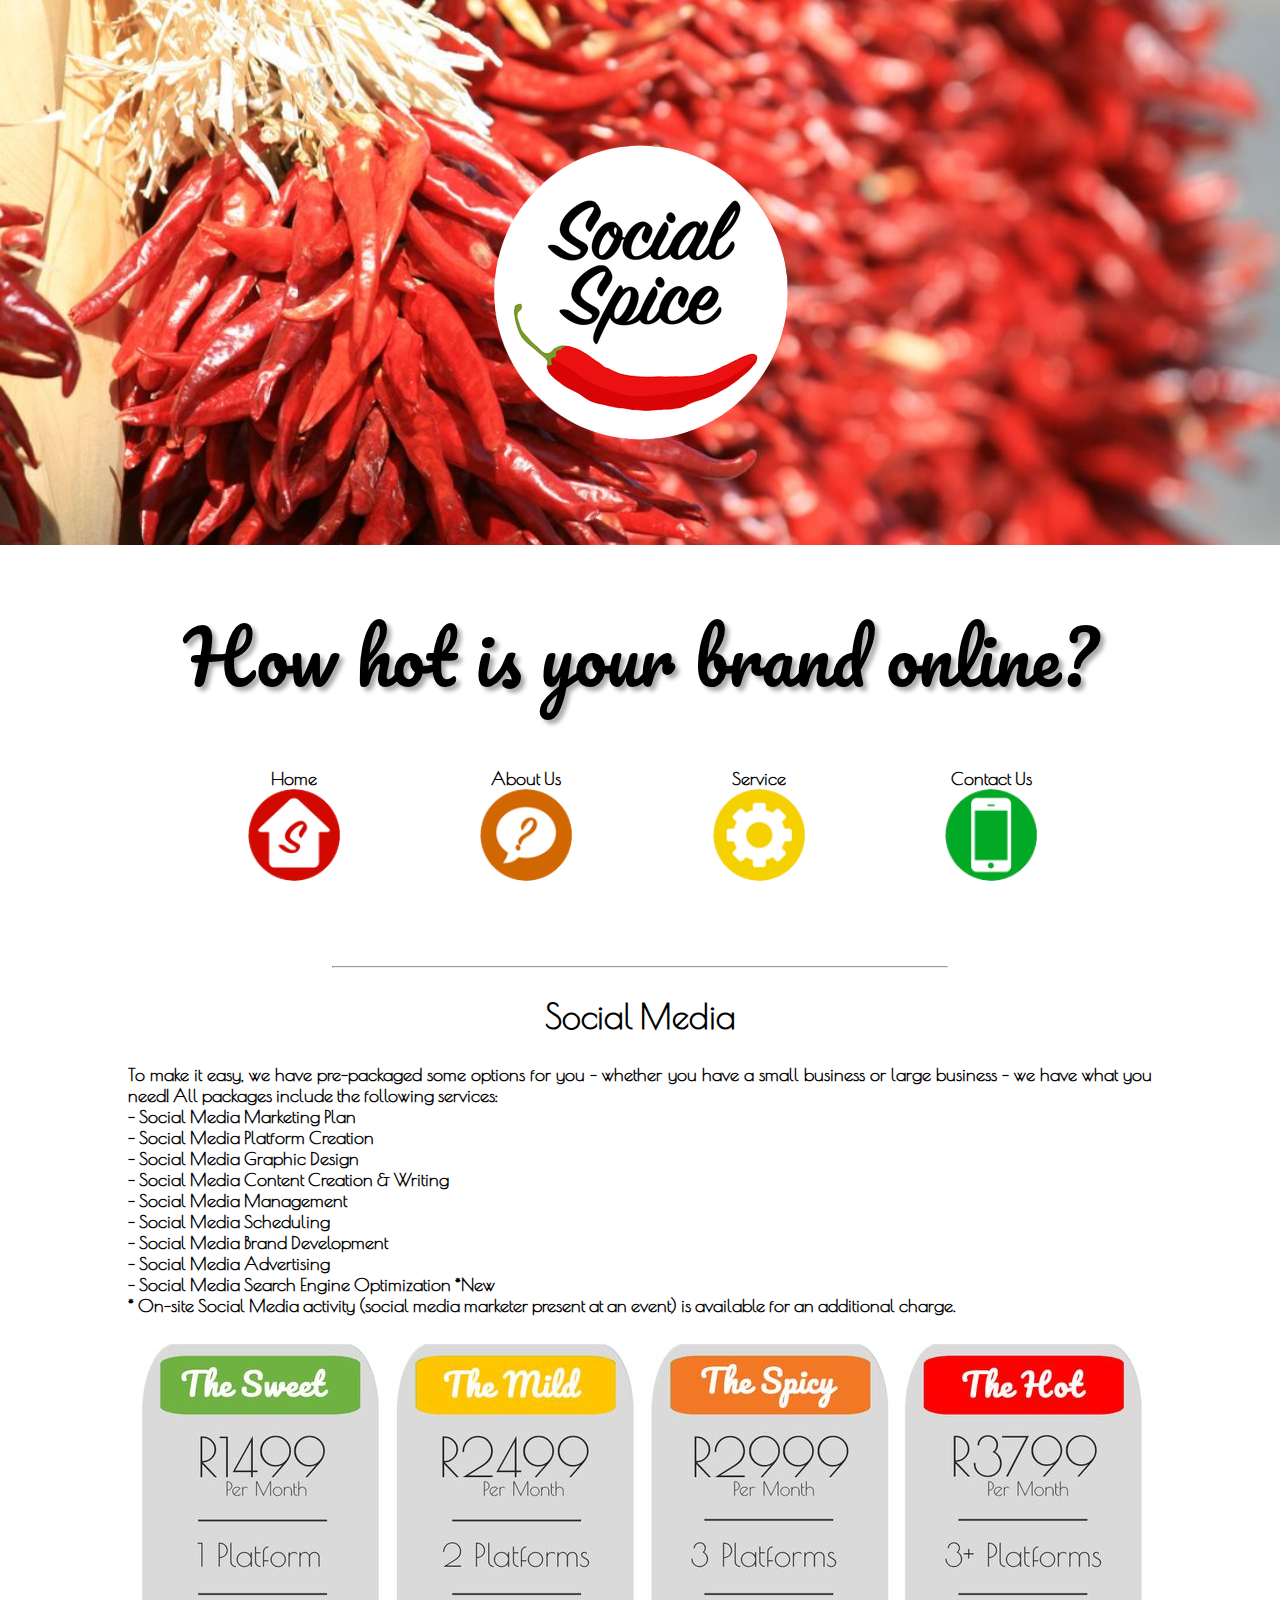
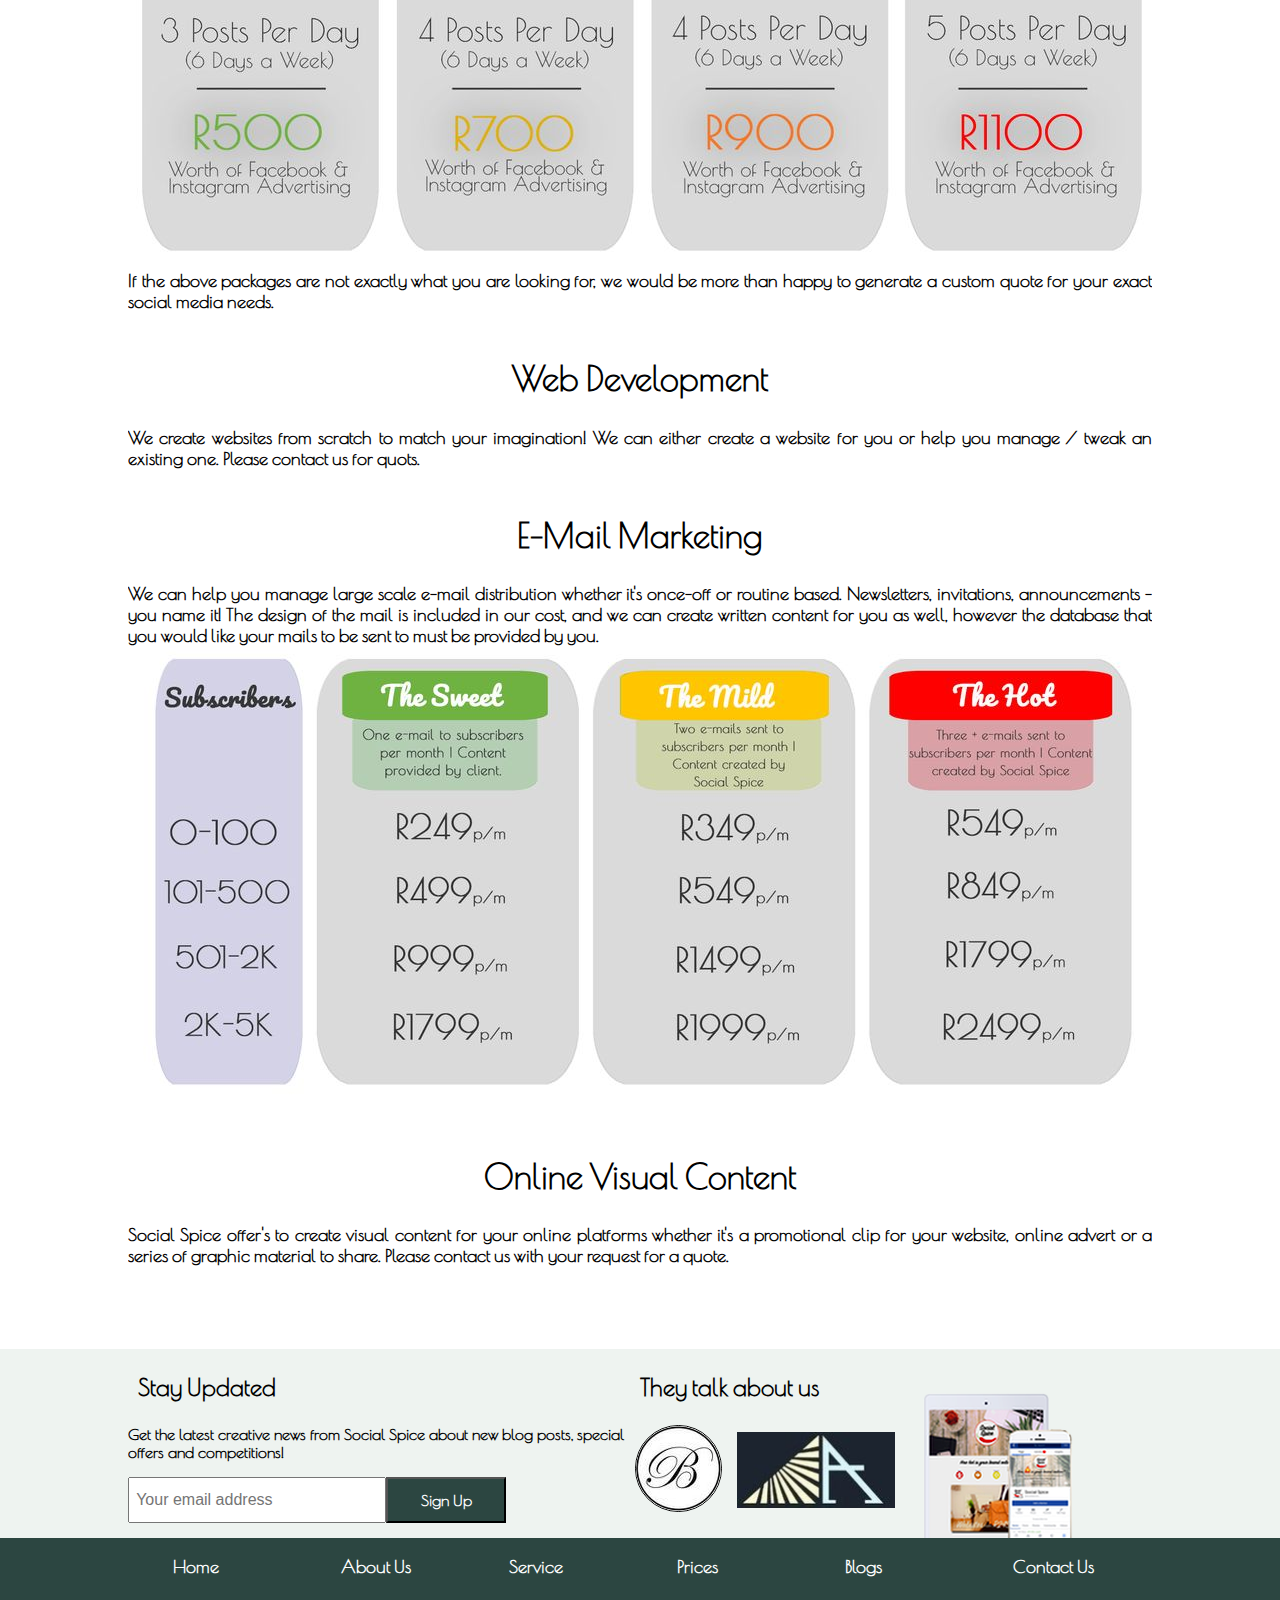
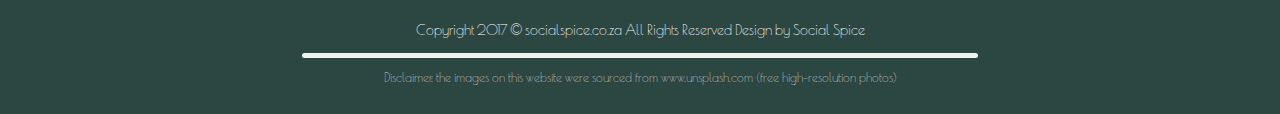
<file: service.html>
<!doctype html>
<html>
<head>
<meta charset="utf-8">
<link href="https://fonts.googleapis.com/css?family=Pacifico" rel="stylesheet">
<link href="https://fonts.googleapis.com/css?family=Poiret+One" rel="stylesheet">
<title>We have the perfect package.</title>
<meta name="keywords" content="spice, marketing, management, social, media, website, design, visual, content, graphic, videography, photography, freelance, professional, facebook, instagram, packages, affordable, South Africa.">
<meta name="description" content="Take a look at our affordable monthly / once-off packages, we are sure that you will find one that suits your needs! If not, we would be more than happy to customize a package for you!">
<meta name="viewport" content="width=device-width">
<link href="css/style.css" rel="stylesheet" type="text/css" />
<link rel="shortcut icon" type="image/x-icon" href="favicon.ico" />
</head>

<body>

  <header class="headerServices">
    <div class="wrapper">
      <div class="logo"><img class="logoImg" src="img/chilliNoLogo.png"></div>
    </div>
  </header>
  
  <div id="slogan">
    <div class="wrapper">
        <h1>How hot is your brand online?</h1>
    </div>      
  </div>
      
  <nav>
    <div class="wrapper">
      <div class="navButton"><a href="index.html">Home<img src="img/home.png" height="92"></a></div>
      <div class="navButton"><a href="aboutUs.html">About Us<img src="img/about.png" height="92"></a></div>
      <div class="navButton"><a href="service.html">Service</a><a href="service.html"><img src="img/service.png" height="92"></a></div>
      <div class="navButton"><a href="contacts.html">Contact Us</a><a href="contacts.html"><img src="img/contactUs.png" height="92"></a></div>
    </div>
  </nav>
  
  <main>
    <div class="wrapper">
      <article>
        <hr>
        <h2>Social Media</h2>
        <p> To make it easy, we have pre-packaged some options for you - whether you have a small business or large business - we have what you need! All packages include the following services:<br>
-	Social Media Marketing Plan<br>
-	Social Media Platform Creation <br>
-	Social Media Graphic Design <br>
-	Social Media Content Creation & Writing<br> 
-	Social Media Management <br>
-	Social Media Scheduling <br>
-	Social Media Brand Development<br>
-	Social Media Advertising<br>
-	Social Media Search Engine Optimization *New <br>
* On-site Social Media activity (social media marketer present at an event) is available for an additional charge. <br>
        <img src="img/smprice.jpg">
         If the above packages are not exactly what you are looking for, we would be more than happy to generate a custom quote for your exact social media needs.</p>
      </article>
      
      <article>
        <h2>Web Development</h2>
        <p>We create websites from scratch to match your imagination! We can either create a website for you or help you manage / tweak an existing one. Please contact us for quots.</p>
      </article>
      
      <article>
        <h2>E-Mail Marketing</h2>
        <p>We can help you manage large scale e-mail distribution whether it's once-off or routine based. Newsletters, invitations, announcements - you name it! The design of the mail is included in our cost, and we can create written content for you as well, however the database that you would like your mails to be sent to must be provided by you.<br>
        
        <img src="img/smemail.jpg">
         </p>
      </article>
      
      <article>
      <h2>Online Visual Content</h2>
      <p>Social Spice offer's to create visual content for your online platforms whether it's a promotional clip for your website, online advert or a series of graphic material to share. Please contact us with your request for a quote.</p>
      </article>
      
    </div>
  </main>
  
  
  <footer>
      <div id="upFooter">
        <div class="wrapper">
          <div id="singUp">
            <h3 class="footerh3">Stay Updated</h3>
            <p>Get the latest creative news from Social Spice about new blog posts, special offers and competitions!</p>
            <form id="form">
              <p><input name="email" type="text" placeholder=" Your email address" style="font-size:16px;height:40px;width:250px;" required size="40" maxlength="100" /></p><button>Sign Up</button> 
            </form>
          </div><!-- end of signUp-->
          
          <div id="sideFoot">
            <h3 class="footerh3">They talk about us</h3>
            <div id="footIcon">
              <img src="img/badge.jpg" alt="babushkacollectables" width="85" height="85">
            </div>
            <div id="footIcon2">
              <img src="img/logo.jpg" alt="granite">
            </div>
            <div id="footIcon3">
              <img src="img/footIcon1.png" width="312" height="177"> 
            </div>
          </div><!-- end of sideFoot(right)-->
        </div><!-- end of wrapper-->
      </div>
      <div id="downFooter">
        <div class="wrapper">
              <p class="pfooter"><a href="index.html">Home</a></p>  
              <p class="pfooter"><a href="aboutUs.html">About Us</a></p>  
              <p class="pfooter"><a href="service.html">Service</a></p>  
              <p class="pfooter"><a href="service.html">Prices</a></p>  
              <p class="pfooter"><a href="blog.html">Blogs</a></p>  
              <p class="pfooter"><a href="contacts.html">Contact Us</a></p>
              <p id="signFooter">Copyright 2017 &copy; socialspice.co.za All Rights Reserved
                  Design by Social Spice</p>
              <div id="line"></div>
              <p class="footerText">Disclaimer: the images on this website were sourced from www.unsplash.com (free high-resolution photos)</p>
        </div><!-- end of wrapper-->
      </div> <!--end downFooter --> 
  </footer>

</body>
</html>
</file>
<file: css/style.css>
@charset "utf-8";
html, body, header, ul, li {
	margin: 0;
	}
.wrapper {
	height: inherit;
	max-width: 1024px;
	display: flex;
	flex-wrap: wrap;
	overflow: hidden;
	margin-top: 0px;
	margin-right: auto;
	margin-left: auto;
	position: relative;
}
.clearfix:after {
	content: " ";
	display: block;
	clear: both;
	}
.headerHome {
	background-image: url(../img/homePage.jpg);
	background-size: 100%;
	display: -webkit-box;
	padding: 0px;
	width: 100%;
	min-height: 545px;
	background-repeat: no-repeat;
	margin: 0px;
}
.headerAbout {
	min-height: 545px;
	background-image: url(../img/headAbout.jpg);
	background-size: 100%;
	display: -webkit-box;
	padding: 0px;
	margin-top: 0px;
	margin-bottom: 0px;
	background-repeat: no-repeat;
	width: 100%;
}
.headerServices {
	min-height: 545px;
	background-image: url(../img/headServ.jpg);
	background-size: 100%;
	display: -webkit-box;
	padding: 0px;
	margin-top: 0px;
	margin-bottom: 0px;
	background-repeat: no-repeat;
	width: 100%;
}
.headerContacts {
	min-height: 545px;
	background-image: url(../img/headCont.jpg);
	background-size: 100%;
	display: -webkit-box;
	padding: 0px;
	margin-top: 0px;
	margin-bottom: 0px;
	background-repeat: no-repeat;
	width: 100%;
}
.headerBlog {
	min-height: 545px;
	background-image: url(../img/blog.jpg);
	background-size: 100%;
	display: -webkit-box;
	padding: 0px;
	margin-top: 0px;
	margin-bottom: 0px;
	background-repeat: no-repeat;
	width: 100%;
}
.logo {
	text-align: center;
	width: 295px;
	height: 295px;
	margin-top: 145px;
	margin-right: auto;
	margin-bottom: auto;
	margin-left: auto;
	border-radius: 150px;
	display: block;
	background-image: url(../img/logoNoChilli.png);
	background-repeat: no-repeat;
	background-size: 100%;
}
.logoImg {
	width: 100%;
	-webkit-animation: mymove 5s;
	animation: mymove 5s;
	}
@-webkit-keyframes mymove {
    50% {-webkit-transform: rotate(360deg);}
}
@keyframes mymove {
    50% {transform: rotate(360deg);}
}
hr {
	display: block;
	margin-top: 1%;
	margin-bottom: 1%;
	margin-left: auto;
	margin-right: auto;
	border-style: inset;
	border-width: 1px;
	width: 60%;
} 
img {
	width: 100%;
}
#slogan {
	font-size: 34px;
	color: #000;
	height: auto;
	width: 100%;
	text-align: center;
	font-family: 'Pacifico', cursive;
	font-weight: lighter;
	text-shadow: 4px 4px 4px #aaa;
}
nav {
	height: auto;
	width: 100%;
	margin-top: 0px;
}
.navButton {
	text-align: center;
	float: left;
	width: 9%;
	margin-top: 0px;
	margin-left: 11.7%;
	margin-right: 2%;
	font-family: 'Poiret One', cursive;
	font-size: 18px;
	font-weight: bold;
}
figure {
	height: auto;
	text-align: center;
	width: 100%;
	margin-top: 70px;
	margin-right: 0px;
	margin-left: 0px;
}
#slider .is-showing {
	display: inline;
}
#slider {
	height: auto;
	text-align: center;
	overflow: hidden;
	width: 88%;
	min-width: 200px;
	margin-right: auto;
	margin-left: auto;
	max-height: 550px;
	box-shadow: 15px 15px 25px #333;
	margin-bottom: 27px;
}
#slider img {
	height: auto;
	width: 100%;
	display: none;
}
main {
	text-align: center;
	padding: 0px;
	width: 100%;
	height: auto;
	margin-top: 70px;
	margin-right: 0px;
	margin-bottom: 65px;
	margin-left: 0px;
	font-family: 'Poiret One', cursive;
	font-size: 18px;
	font-weight: bold;
}
.social_Icon {
	text-align: center;
	float: left;
	width: 8%;
	margin-top: 0px;
	margin-left: 12.5%;
	margin-right: 2%;
}
.topName {
	font-family: 'Pacifico', cursive;
	font-size: 58px;
	text-shadow: 4px 4px 4px #aaa;
	color: #000;
	text-align: center;
	height: auto;
	width: 100%;
	margin-bottom: 30px;
	font-weight: lighter;
}
footer {
	background-color: #FFFFFF;
	height: auto;
	width: 100%;
	margin-top: 65px;
}
#fbSlider {
	text-align: center;
	height: auto;
	width: 100%;
	margin-top: 65px;
}
#frame4fb {
	text-align: center;
	height: auto;
	width: 50%;
	margin-right: auto;
	margin-left: auto;
}
#frame4fb iframe {
	style="border:none;
    overflow:hidden; 
	width: 100%; 
	height: 430px; 
	background: white; 
}

#upFooter {
	font-family: 'Poiret One', cursive;
	background-color: #eef3f0;
	display: block;
	height: auto;
	width: 100%;
}
#downFooter {
	font-family: 'Poiret One', cursive;
	background-color: #2c4641;
	display: block;
	height: 40%;
	width: 100%;
	text-align: center;
	font-size: 14px;
	color: #FFF;
}
#singUp {
	font-family: 'Poiret One', cursive;
	display: block;
	width: 49%;
	float: left;
	min-height: 175px;
	font-weight: bold;
}
#form button {
	font-family: 'Poiret One', cursive;
	font-size: 16px;
	font-weight: bold;
	color: #FFF;
	background-color: #2C4641;
	text-align: center;
	display: block;
	height: 46px;
	width: 120px;
	float: none;
}
#form p {
	font-family: 'Poiret One', cursive;
	display: inline-block;
	float: left;
	height: 45px;
	padding-top: 0px;
	margin-top: 0px;
	padding-left: 0px;
}
.footerh3 {
	font-family: 'Poiret One', cursive;
	font-size: 24px;
	font-weight: bold;
	margin-left: 2%;
}
.pfooter{
	color: #FFF;
	float: left;
	display: block;
	width: 12%;
	font-family: 'Poiret One', cursive;
	font-size: 18px;
	font-weight: bold;
	text-decoration: none;
	margin-left: 4.4%;
	text-align: left;
	margin-bottom: 3%;
}
#sideFoot {
	width: 49%;
	float: right;
	min-height: 175px;
}
.pfooter a {
	color: #FFF;
	text-decoration: none;
}
h1 {
	font-family: 'Pacifico', cursive;
	font-size: 72px;
	font-weight: bolder;
	text-align: center;
	margin-right: auto;
	margin-left: auto;
	padding-right: 3%;
	padding-left: 3%;
}
.contacts {
	font-family: 'Poiret One', cursive;
	font-size: 18px;
	text-align: center;
	height: auto;
	width: 100%;
	font-weight: bold;
	margin-top: 30px;
}
#contactform {
	font-family: 'Poiret One', cursive;
	font-size: 16px;
	height: auto;
	width: 60%;
	margin-right: auto;
	margin-left: auto;
}
.navButton a {
	text-decoration: none;
	color: #000;
	cursor: pointer;
}
#footIcon {
	display: block;
	height: 85px;
	width: 85px;
	border-radius: 85px;
	border: thin solid #000;
	overflow: hidden;
	float: left;
	margin-left: 5px;
}
#footIcon2 {
	display: block;
	float: left;
	height: 76px;
	width: 158px;
	margin-left: 15px;
	margin-top: 7px;
}
#footIcon3 {
	display: block;
	height: 178px;
	width: 312px;
	float: none;
	position: absolute;
	top: 29px;
	right: 0px;
	text-align: center;
}
.footerText {
	font-family: 'Poiret One', cursive;
	font-size: 12px;
	margin-left: auto;
	margin-right: auto;
	color: #CCC;
	display: block;
	float: left;
	text-align: center;
	width: 100%;
	margin-bottom: 30px;
}
.simpleLine {
	width: 100%;
	text-align: center;
}
#line {
	float: left;
	height: 5px;
	width: 760px;
	margin-left: 17%;
	border-radius: 30px;
	margin-top: 1px;
	background-color: #EEF3F0;
	min-width: 100px;
	margin-right: 17%;
	max-width: 760px;
}
#signFooter {
	font-family: 'Poiret One', cursive;
	font-size: 14px;
	color: #FFF;
	display: block;
	width: 100%;
	margin-right: auto;
	margin-left: auto;
}
article h2 {
	font-family: 'Poiret One', cursive;
	font-size: 34px;
	font-weight: bold;
}
article p {
	font-family: 'Poiret One', cursive;
	font-size: 18px;
	text-align: justify;
	font-weight: bold;
}
@media screen and (max-width: 1030px) {
    article p {
		margin-left: 3%;
		margin-right: 3%;
}
	.headerHome {
		min-height: 500px;
}
	.headerAbout {
		min-height: 500px;
}
	.headerServices {
		min-height: 500px;
}
	.headerContacts {
		min-height: 500px;
}
	.headerBlog {
		min-height: 500px;
}
}
@media screen and (max-width: 992px) {
	.navButton {
		width: 90px;
		margin-top: 0px;
		margin-left: 27%;
		margin-right: 1%;
		margin-bottom: 3%;
		font-family: 'Poiret One', cursive;
		font-size: 18px;
}
	#frame4fb {
		height: auto;
		width: 501px;
		margin-right: auto;
		margin-left: auto;
}
	#footIcon2 {
		height: 76px;
		width: 145px;
		margin-left: 5px;
		margin-top: 7px;
}
}
	
@media screen and (max-width: 910px) {
	.logo {
			width: 250px;
	        height: 250px;
	        margin-top: 90px;
}
	.headerHome {
			min-height: 445px;
}
	.headerAbout {
		min-height: 445px;
}
	.headerServices {
		min-height: 445px;
}
	.headerContacts {
		min-height: 445px;
}
	.headerBlog {
		min-height: 445px;
}
	#singUp {
	width: 100%;
	float: none;
	min-height: 175px;
	text-align: center;
}
	#sideFoot {
	width: 100%;
	float: none;
	min-height: 175px;
	text-align: center;
}
	#footIcon {
		float: left;
		margin-left: 30%;
}
	#footIcon2 {
		height: 76px;
		width: 150px;
		margin-left: 8%;
		margin-top: 7px;
}
	#footIcon3 {
		top: 182px;
		right: 0px;
		text-align: center;
}
	#form p {
		display: inline-block;
		float: left;
		margin-left: 26%;
}
h1 {
	font-family: 'Pacifico', cursive;
	font-size: 62px;
}
.topName {
	font-family: 'Pacifico', cursive;
	font-size: 50px;
}
}
@media screen and (max-width: 844px) {
		#footIcon3 {
		top: 204px;
}
}
@media screen and (max-width: 800px) {
	#footIcon {
		float: left;
		margin-left: 17%;
}
	.pfooter{
		width: 14%;
		margin-left: 2.4%;
		text-align: left;
		margin-bottom: 3%;
}
h1 {
	font-family: 'Pacifico', cursive;
	font-size: 55px;
}
}
@media screen and (max-width: 710px) {
	.logo {
		width: 200px;
	    height: 200px;
	    margin-top: 88px;
	        
}
	.headerHome {
		min-height: 350px;
}
	.headerAbout {
		min-height: 350px;
}
	.headerServices {
		min-height: 350px;
}
	.headerContacts {
		min-height: 350px;
}
	.headerBlog {
		min-height: 350px;
}
	.navButton {
		width: 90px;
		margin-top: 0px;
		margin-left: 24%;
		margin-right: 1%;
		margin-bottom: 3%;
		font-family: 'Poiret One', cursive;
		font-size: 18px;
}
	#form p {
		display: inline-block;
		float: left;
		margin-left: 19%;
}
	#footIcon3 {
		top: 204px;
		right: -43px;
		text-align: center;
}
	.pfooter{
		width: 20%;
		margin-left: 12.4%;
		text-align: left;
		margin-bottom: 3%;
}
}
@media screen and (max-width: 608px) {
	.logo {
			width: 180px;
	        height: 180px;
			margin-top: 62px;
	        
}
	.navButton {
		width: 90px;
		margin-top: 0px;
		margin-left: 20%;
		margin-right: 1%;
		margin-bottom: 3%;
		font-family: 'Poiret One', cursive;
		font-size: 18px;
}
	.headerHome {
		min-height: 300px;
}
	.headerAbout {
		min-height: 300px;
}
	.headerServices {
		min-height: 300px;
}
	.headerContacts {
		min-height: 300px;
}
	.headerBlog {
		min-height: 300px;
}
	#footIcon3 {
		top: 204px;
		right: -75px;
		text-align: center;
}
	#footIcon {
		float: left;
		margin-left: 12%;
}
	#sideFoot {
		text-align: left;
}
	#singUp {
	text-align: left;
}
h1 {
	font-family: 'Pacifico', cursive;
	font-size: 46px;
}
.topName {
	font-family: 'Pacifico', cursive;
	font-size: 44px;
}
}
@media screen and (max-width: 506px) {
	.logo {
		width: 160px;
	    height: 160px;
		margin-top: 35px;
	        
}
	#footIcon {
		float: left;
		margin-left: 2%;
}
	.headerHome {
		min-height: 250px;
}
	.headerAbout {
		min-height: 250px;
}
	.headerServices {
		min-height: 250px;
}
	.headerContacts {
		min-height: 250px;
}
	.headerBlog {
		min-height: 250px;
}
	#form p {
		display: inline-block;
		float: left;
		margin-left: 13%;
}
	.pfooter{
		width: 23%;
		margin-left: 8.4%;
		text-align: left;
		margin-bottom: 3%;
}
}
@media screen and (max-width: 448px) {
	.logo {
		width: 140px;
	    height: 140px;
		margin-top: 15px;
	        
}
	.navButton {
		width: 90px;
		margin-top: 0px;
		margin-left: 14%;
		margin-right: 7%;
		margin-bottom: 3%;
		font-family: 'Poiret One', cursive;
		font-size: 18px;
}
	.headerHome {
		min-height: 195px;
}
	.headerAbout {
		min-height: 195px;
}
	.headerServices {
		min-height: 195px;
}
	.headerContacts {
		min-height: 195px;
}
	.headerBlog {
		min-height:195px;
}
	#form p {
		display: inline-block;
		float: left;
		margin-left: 5%;
}
	#footIcon2 {
		height: 76px;
		width: 145px;
		margin-left: 2%;
		margin-top: 7px;
}
	#footIcon {
		float: left;
		margin-left: 1%;
}
h1 {
	font-family: 'Pacifico', cursive;
	font-size: 39px;
}
}
@media screen and (max-width: 440px) {
		#footIcon3 {
		top: 229px;
		right: -75px;
		text-align: center;
}
@media screen and (max-width: 396px) {
	#form p {
		display: inline-block;
		float: left;
		margin-left: 1%;
}
	#footIcon2 {
		height: 76px;
		width: 145px;
		margin-left: 2%;
		margin-top: 7px;
		float: none;
}
	#footIcon {
		float: none;
		margin-left: 1%;
}
	#footIcon3 {
		top: 299px;
		right: -75px;
		text-align: center;
}
	.pfooter{
		width: 38%;
		margin-left: 11.4%;
		text-align: left;
		margin-bottom: 3%;
}
}
@media screen and (max-width: 378px) {
	#footIcon3 {
		top: 345px;
		right: -75px;
		text-align: center;
}
}
</file>
